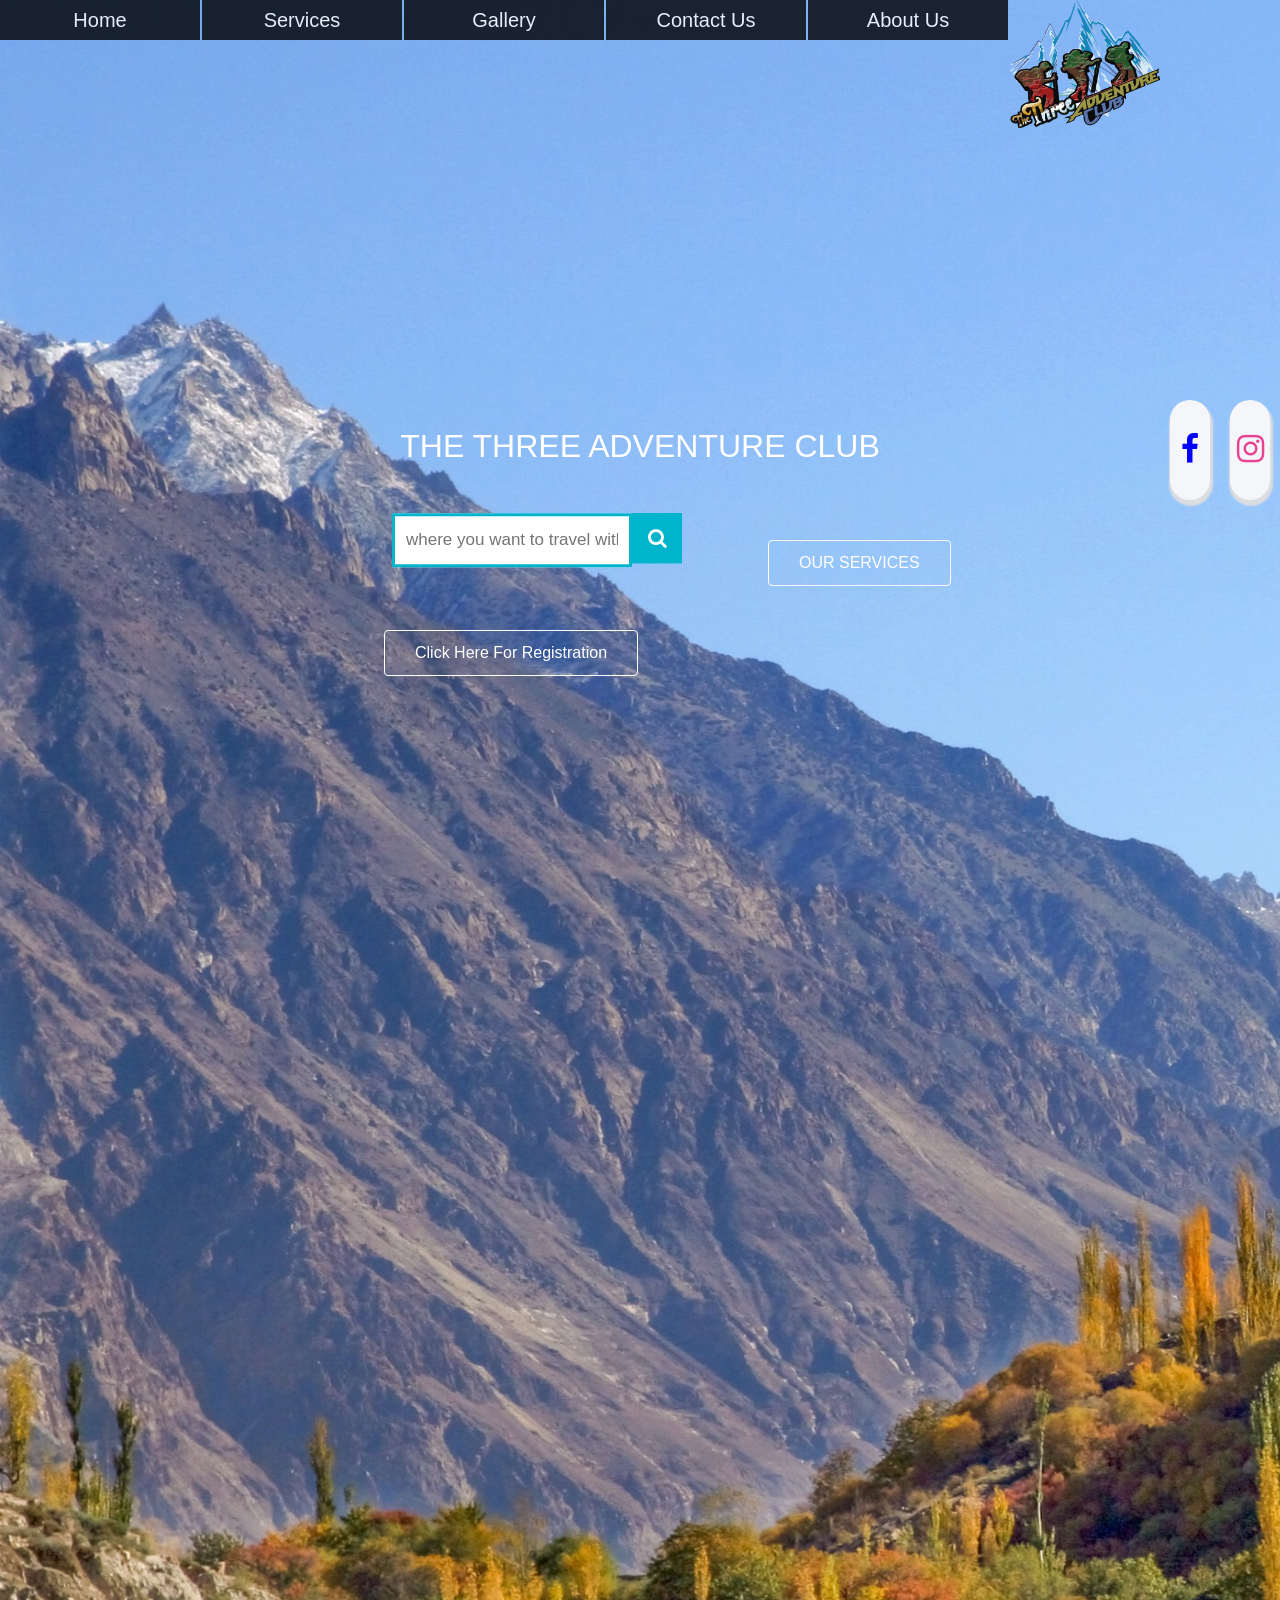
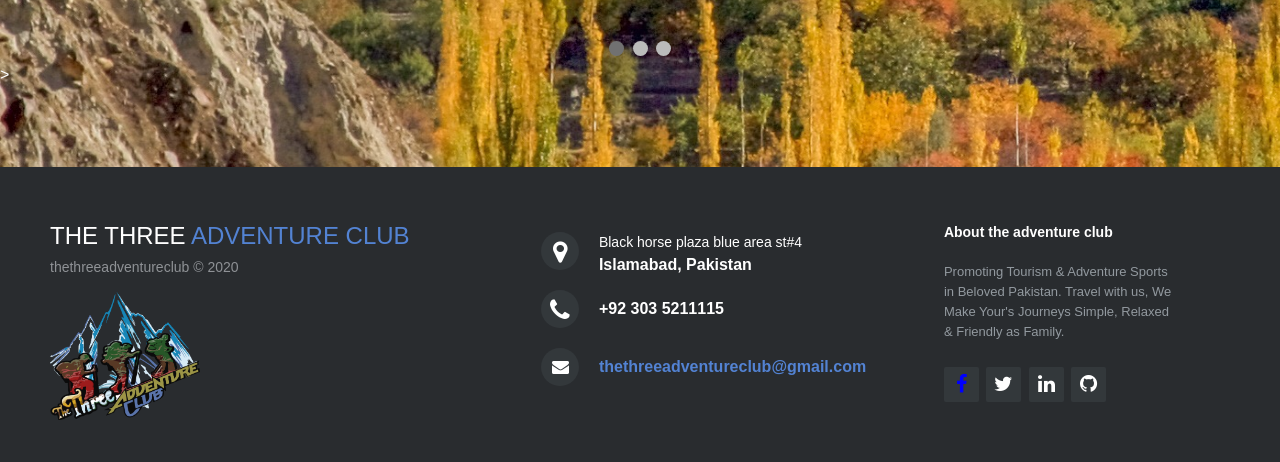
<file: index.html>
<!DOCTYPE HTML>
<html>

<head>
	<meta charset="utf-8">
<title>The Three Adventure club</title>
<link rel="stylesheet" type="text/css" href="style.css">
<link rel="stylesheet" type="text/css" href="https://stackpath.bootstrapcdn.com/font-awesome/4.7.0/css/font-awesome.min.css">
 <link rel="stylesheet" href="https://maxcdn.bootstrapcdn.com/bootstrap/4.4.1/css/bootstrap.min.css">
      <link rel="stylesheet" type="text/css" href="style.css">
       <script src="https://ajax.googleapis.com/ajax/libs/jquery/3.4.1/jquery.min.js"></script>
      <script src="https://cdnjs.cloudflare.com/ajax/libs/popper.js/1.16.0/umd/popper.min.js"></script>
    <script src="https://maxcdn.bootstrapcdn.com/bootstrap/4.4.1/js/bootstrap.min.js"></script>
</head>
<body>
	<header>
	<div class="menu" >
	<ul>
		<li> <a>Home</a></li>
<li><a>Services</a>
<ul>
	  <li> <a>Event Management</a></li>
	  <li> <a>Visit Pakistan</a></li>
	  <li> <a>Adventure Tours</a></li>
	  <li> <a>Hotel & Guest Houses</a></li>
	</ul>
</li>


<li><a>Gallery</a>
<ul>
	<li> <a>2018</a></li>
	<li> <a>2019</a></li>
	<li> <a>2020</a></li>
    </ul> 
</li>


<li><a>Contact Us</a>
	<ul>
		
		<li> <a href="https://web.facebook.com/thethreeadventureclub" target="
	_blank">FACEBOOK</a></li>

		<li> <a href="https://www.instagram.com/thethreeadventureclub/?hl=en" target="_blank">INSTAGRAM</a></li>
		<li> <a>WHATS APP</a></li>
		<li> <a href="https://goo.gl/maps/rg5ynKu9bQHPcJNv5">MAP DIRECTION</a></li>
	</ul>
 </li>
 <li><a href="about us.html">About Us</a></li>
  
	
</ul>
</div> 

		<div class="logo">
			<img src="the three club.png">
		</div>


	

		
</header>
<section>
	
<div class="title">
	<h3>THE THREE ADVENTURE CLUB</h3>	
</div>
<div class="button">
	<a href="our Services.html"  class="btn">OUR SERVICES
	</a>
</div>



<div class="wrap">
<div class="search">
	<input type="text" class="searchterm" name="" placeholder="where you want to travel with us?">
	<button type="submit" class="searchbtn">
		<i class="fa fa-search"></i>
	</button>
</div>
</div>
<div class="button2">
	<a href="insert1.html"  class="btn">Click Here For Registration
	</a>
</div>
<div class="socialcontact">
	<a href="https://web.facebook.com/thethreeadventureclub" target="
	_blank">
		<i class="fa fa-2x fa-facebook"> </i>
	</a>
	<a href="https://www.instagram.com/thethreeadventureclub/?hl=en" target="_blank">
		<i class="fa fa-2x fa-instagram">
		</i>
	</a>
</div>


	</section>
	<article>
		
		<div class="slideshow-container">

<div class="mySlides fade">
  <div class="numbertext">1 / 3</div>
  <img src="naran.jpg" style="width:10% height:10%">
 
</div>

<div class="mySlides fade">
  <div class="numbertext">2 / 3</div>
  <img src="kumrat.jpg" style="width:10% height:10%">
  
</div>

<div class="mySlides fade">
  <div class="numbertext">3 / 3</div>
  <img src="hunza.jpg" style="width:10% height:10%">
  
</div>


</div>
<br>

<div style="text-align:center">
  <span class="dot"></span> 
  <span class="dot"></span> 
  <span class="dot"></span> 
</div>
<div>
	<html>






<body>

	
</body>
</html>
</div>


<script>
var slideIndex = 0;
showSlides();

function showSlides() {
  var i;
  var slides = document.getElementsByClassName("mySlides");
  var dots = document.getElementsByClassName("dot");
  for (i = 0; i < slides.length; i++) {
    slides[i].style.display = "none";  
  }
  slideIndex++;
  if (slideIndex > slides.length) {slideIndex = 1}    
  for (i = 0; i < dots.length; i++) {
    dots[i].className = dots[i].className.replace(" active", "");
  }
  slides[slideIndex-1].style.display = "block";  
  dots[slideIndex-1].className += " active";
  setTimeout(showSlides, 2000); // Change image every 2 seconds
}


</script>    
	</article>>
	<footer>
		
		
		<footer class="footer-distributed">
 
		<div class="footer-left">
 
		<h4>THE THREE <span>ADVENTURE CLUB</span></h4>
 
		
 
		<p class="footer-company-name">thethreeadventureclub &copy; 2020</p>
		</div>
 
		<div class="footer-center">
 
		<div>
		<i class="fa fa-map-marker"></i>
		<p><span>Black horse plaza blue area st#4 </span> Islamabad, Pakistan</p>
		</div>
 
		<div>
		<i class="fa fa-phone"></i>
		<p>+92 303 5211115</p>
		</div>
 
		<div>
		<i class="fa fa-envelope"></i>
		<p><a href="mailto:support@company.com">thethreeadventureclub@gmail.com</a></p>
		</div>
 
		</div>
 
		<div class="footer-right">
 
		<p class="footer-club-about">
		<span>About the adventure club</span>
	Promoting Tourism & Adventure Sports in Beloved Pakistan. Travel with us, We Make Your's Journeys Simple, Relaxed & Friendly as Family.
		</p>
 
		<div class="footer-icons">
 
		<a href="#"><i class="fa fa-facebook"></i></a>
		<a href="#"><i class="fa fa-twitter"></i></a>
		<a href="#"><i class="fa fa-linkedin"></i></a>
		<a href="#"><i class="fa fa-github"></i></a>
 
		</div>

 
		</div>

		<div class="logo2">
			<img src="the three club2.png">
		</div>
 
		</footer>


</body>
</html>
</file>
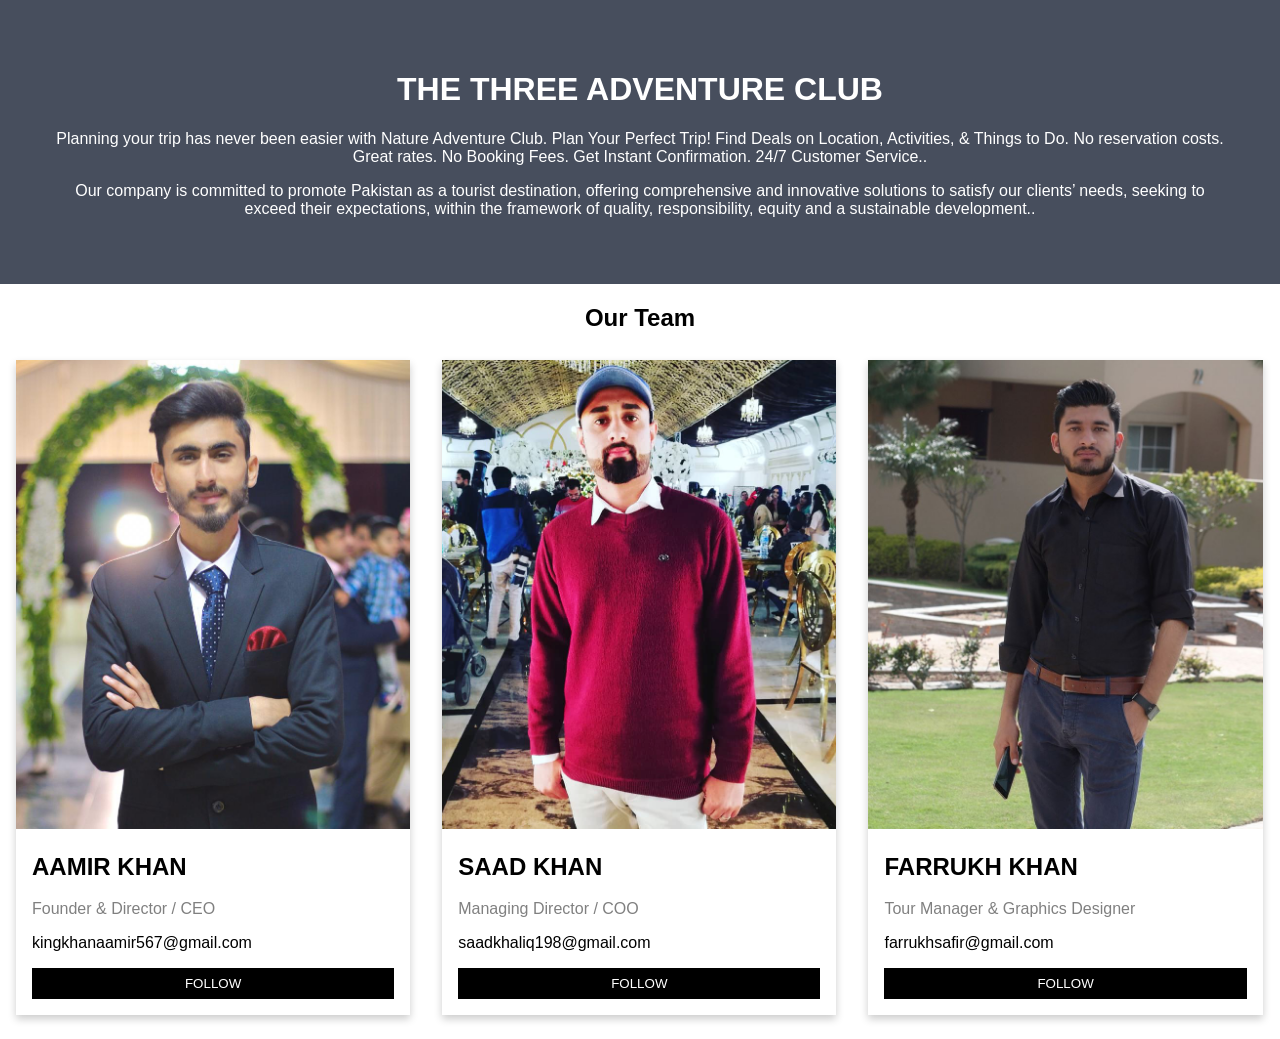
<file: About us.html>
<!DOCTYPE html>
<html>
<head>
<meta name="viewport" content="width=device-width, initial-scale=1">
<style>
body {
  font-family: Arial, Helvetica, sans-serif;
  margin: 0;
}

html {
  box-sizing: border-box;
}

*, *:before, *:after {
  box-sizing: inherit;
}

.column {
  float: left;
  width: 33.3%;
  margin-bottom: 16px;
  padding: 0 8px;
}

.card {
  box-shadow: 0 4px 8px 0 rgba(0, 0, 0, 0.2);
  margin: 8px;
}

.about-section {
  padding: 50px;
  text-align: center;
  background-color: #474e5d;
  color: white;
  }

.container {
  padding: 0 16px;
}

.container::after, .row::after {
  content: "";
  clear: both;
  display: table;
}

.title {
  color: grey;
}

.button {
  border: none;
  outline: 0;
  display: inline-block;
  padding: 8px;
  color: white;
  background-color: #000;
  text-align: center;
  cursor: pointer;
  width: 100%;
}

.button:hover {
  background-color: #555;
}

@media screen and (max-width: 650px) {
  .column {
    width: 100%;
    display: block;
  }
}
</style>
</head>
<body>

<div class="about-section">
  <h1>THE THREE ADVENTURE CLUB</h1>
  <p>Planning your trip has never been easier with Nature Adventure Club. Plan Your Perfect Trip! Find Deals on Location, Activities, & Things to Do. No reservation costs. Great rates. No Booking Fees. Get Instant Confirmation. 24/7 Customer Service..</p>
  <p>Our company is committed to promote Pakistan as a tourist destination, offering comprehensive and innovative solutions to satisfy our clients’ needs, seeking to exceed their expectations, within the framework of quality, responsibility, equity and a sustainable development..</p>
</div>

<h2 style="text-align:center">Our Team</h2>
<div class="row">
  <div class="column">
    <div class="card">
      <img src="amcard.jpg" alt="Jane" style="width:100%">
      <div class="container">
        <h2>AAMIR KHAN</h2>
        <p class="title">Founder & Director / CEO</p>
        
        <p>kingkhanaamir567@gmail.com</p>
        <p><a href="https://www.instagram.com/aamirkhan242/"></a>
          <button class="button">FOLLOW</button></p>
      </div>
    </div>
  </div>

  <div class="column">
    <div class="card">
      <img src="sdcard.jpg" alt="Mike" style="width:100%">
      <div class="container">
        <h2>SAAD KHAN</h2>
        <p class="title">Managing Director / COO</p>
        
        <p>saadkhaliq198@gmail.com</p>
        <p><a href="https://www.instagram.com/saadi.khan.529/"></a> 
          <button class="button">FOLLOW</button></p>
      </div>
    </div>
  </div>
  
  <div class="column">
    <div class="card">
      <img src="fkcard.jpg" alt="John" style="width:100%">
      <div class="container">
        <h2>FARRUKH KHAN</h2>
        <p class="title">Tour Manager & Graphics Designer</p>
        
        <p>farrukhsafir@gmail.com</p>
        <p><a href="https://www.instagram.com/farrukhk_khan" > 
          <button class="button"  >FOLLOW</button></p>
      </div>
    </div>
  </div>
</div>

</body>
</html>
</file>
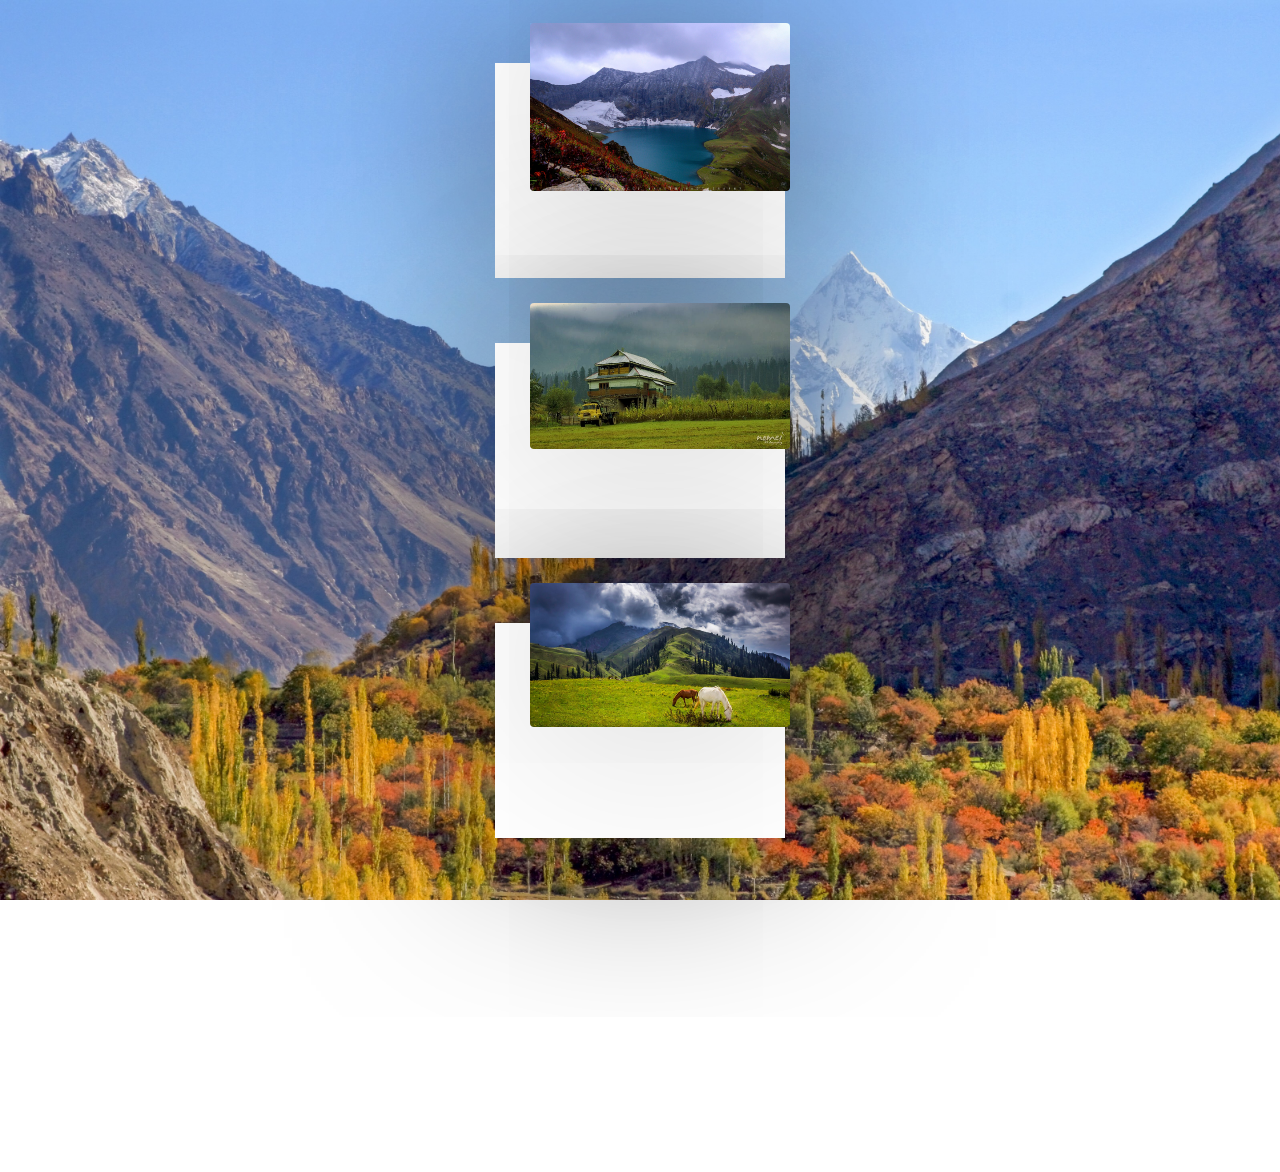
<file: our services.html>
<!DOCTYPE HTML>
<html>

<head>

	<style>
		@import url('https:fonts.googleapis.com/css2?family=poppins:wght@300;400;500;600;700;800;900&display=swap');
*
{margin: 0;
padding: 0;
font-family: 'Poppins', sans-serif;
}
body
{
display: flex;
justify-content: center;
align-items: center;
background:#16384c;
}
.container{
	height: 100vh;
	position: relative;
	width: 110px;
	display: flex;
	justify-content: center;
	align-items: center;
	flex-wrap: wrap;
	padding: 30px;
}
.container .card
{
	position: relative;
	max-width: 300px;
	height: 215px;
	background:#fff;
	margin: 30px 10x;
	padding: 20px 15px;
	display: flex;
	flex-direction: column;
	box-shadow: 0 5px 202px rgba(0,0,0,0.5);
	transition: 0.3s ease-in-out;

}
.container .card:hover
{
	height: 420px;
}
.container .card .imgbox 
{
	position: relative;
	width: 260px;
	height: 260px;
	top: -60px;
	left: 20px;
	z-index: 1;
	box-shadow: 0 5px 202px rgba(0,0,0,0.2);
}
.container .card .imgbox img
{
	max-width: 100%;
	border-radius:4px;


}
.container .card .content
{
	position: relative;
	margin-top: -140px;
	padding: 10px 15px;
	text-align: center;
	color: #111;
	visibility: hidden;
	opacity: 0;
	transition: 0.3s ease-in-out;

}
.container .card:hover .content
{
	visibility: visible;
	opacity: 1;
	margin-top: -40px;
	transition-delay: 0.3s; 
}
	</style>
	<meta name="viewport" content="width=device-width,initial-scale=1.0">
	<meta charset="utf-8">

	
<title>The Three Adventure club</title>
<link rel="stylesheet" type="text/css" href="style.css">
</head>

<body>
	<header>
	<div class="container">
		<div class="card">
			<div class="imgbox">
				<img src="ratti-gali-10.jpg">
			</div>
			<div class="content">
				<h2>Ratti Gali Lake – Princess of Kashmir</h2>
				<p> Ratti Gali lake is wonderfully beautiful and famous freezing lake in Neelum Valley of Azad Kashmir. The elevation of the lake is 12,130 feet (3,697 metres) above sea level. The water source of the lake is the streams which are flowing from the neighboring glaciers.</p>
				
			</div>

				
			</div>
			
			<div class="card">
			<div class="imgbox">
				<img src="arang-kel-16.jpg">
			</div>
			<div class="content">
				<h2>Arang Kel</h2>
				<p> Arang Kel is a village and tourist spot in the Neelam valley of Azad Kashmir, Pakistan. It is located on the hilltop above Kel at an altitude of 8,379 feet</p>
				
			</div>

				
			
		</div>
		<div class="card">
			<div class="imgbox">
				<img src="siri-paye.png">
			</div>
			<div class="content">
				<h2>Shogran Siri Paaye Meadows – Lush Green Valley</h2>
				<p> Shogran is a slope station arranged on a green level in the Kaghan Valley, northern Pakistan at a tallness of 7,749 feet or 2,362 meters above ocean level. It is a beautiful slope station with encompassing perspective on Makra Peak and Musa Ka Mussala. In winters it gets a normal snowfall of 3-4 feet. Furnished with all advanced life luxuries and lavish inns this spot is the most loved place of interest in summers and winters alike.</p>
				
			</div>

				
			
		</div>
		
	</div>
</header>
</body>
</html>
</file>
<file: style.css>
body{

  
  background:url(bkgr.jpg) no-repeat;
  background-size: cover;
  font-family: Arial;
  color: white;

}
header 
.menu ul {
  margin: 0px;
  padding: 0px;
  list-style: none;
  float: left;
 
}
.menu ul li{
  float: left;
  width: 200px;
  height: 40px;
  background-color: black;
  opacity: .8;
  line-height: 40px;
  text-align: center;
  font-size: 20px;
  margin-right: 2px;
}
.menu ul li a{
  text-decoration: none;
  color: white;
  display: block;
}
.menu ul li a:hover {
  background-color: green;
}
.menu ul li ul li{
  display: none;

}
.menu ul li:hover > ul li {
  display: block;
}

         
         
 
  .logo img{
    float: left;
    width: 150px;
    height: auto;
    max-width: 1200px;
    margin: auto;
  }

 
  .title{
    position: absolute;
    top: 50%;
    left: 50%;
    transform: translate(-50%,-50%);
  }
  .title h3{
    color: white;
    font-size: 32px;
  }
  .button {
    position: absolute;
    top: 60%;
    left: 60%;
  }
  .btn{
    border: 1px solid white;
    padding: 10px 30px;
    color: white;
    text-decoration: none;
    transition: 0.6s ease

  }
  .btn:hover{
    background-color: #fff;
color: #000;

  }
  .wrap{
    position:absolute;
    width:40;
    top:60%;
    left:40%;
    transform:translate(-50%,-50%);
  }
  .search
  {
    width: 100%;
    position: relative;
  }
  .searchterm
  {
  float:left;
  width:240px;
  border:3px solid #00b4cc;
  padding: 11px;
  font-size: 17px;
  outline: none;
  transition: 1s all;
  }
  .searchterm:focus{
  color:#00b4cc;
  border:3px solid #fff;
}
  .searchbtn
  {

    position: absolute;
    width: 50px;
    height: 50px;
    border:1px solid #00b4cc;
  background-color: #00b4cc;
  text-align:center;
  color: white;
  cursor: pointer;
  font-size:20px;

  }
  


 

  .socialcontact{
    height: 100vh;
    display: flex;
    justify-content: center;
    align-items: center;
  ;
  }

  .socialcontact a{
    height: 100px;
    width: 100px;
    background-color: #f5f6fa;
     margin: 10px;
    text-align: center;
    border-radius: 50px;
    line-height: 110px;
    box-shadow: 1px 4px 2px 2px #dcdde1;
}
.socialcontact a i {

transition: all 0.3s linear;
s
}

.socialcontact a:hover i{
  transform: scale(1.6);
}
.fa-instagram{
  color: #e84393;
}

.fa-facebook{
  color: blue;
}

* {box-sizing: border-box;}
body {font-family: Verdana, sans-serif;}
.mySlides {display: none;}
img {vertical-align: middle;}

/* Slideshow container */
.slideshow-container {
  max-width: 1850px;
  position: relative;
  margin: 100px;

}

/* Caption text */

/* Number text (1/3 etc) */
.numbertext {
  color: #f2f2f2;
  font-size: 12px;
  padding: 8px 12px;
  position: absolute;
  top: 0;
}

/* The dots/bullets/indicators */
.dot {
  height: 15px;
  width: 15px;
  margin: 0 2px;
  background-color: #bbb;
  border-radius: 50%;
  display: inline-block;
  transition: background-color 0.6s ease;
}

.active {
  background-color: #717171;
}

/* Fading animation */
.fade {
  -webkit-animation-name: fade;
  -webkit-animation-duration: 1.5s;
  animation-name: fade;
  animation-duration: 1.5s;
}

@-webkit-keyframes fade {
  from {opacity: .4} 
  to {opacity: 1}
}

@keyframes fade {
  from {opacity: .4} 
  to {opacity: 1}
}

/* On smaller screens, decrease text size */
@media only screen and (max-width: 300px) {
  .text {font-size: 11px}
}    

footer{
  position: relative;
  bottom: 0;
}
.footer-distributed{
  background-color: #292c2f;
  box-shadow: 0 1px 1px 0 rgba(0, 0, 0, 0.12);
  box-sizing: border-box;
  width: 100%;
  text-align: left;
  font: bold 16px sans-serif;
 
  padding: 55px 50px;
  margin-top: 80px;
}
 
.footer-distributed .footer-left,
.footer-distributed .footer-center,
.footer-distributed .footer-right{
  display: inline-block;
  vertical-align: top;
}
 
.footer-distributed .footer-left{
  width: 40%;
}
 
.footer-distributed h3{
  color:  #ffffff;
  font: normal 36px 'Cookie', cursive;
  margin: 0;
}
 
.footer-distributed h4 span{
  color:  #5383d3;
}
 
 
.footer-distributed .footer-links{
  color:  #ffffff;
  margin: 20px 0 12px;
  padding: 0;
}
 
.footer-distributed .footer-links a{
  display:inline-block;
  line-height: 1.8;
  text-decoration: none;
  color:  inherit;
}
 
.footer-distributed .footer-company-name{
  color:  #8f9296;
  font-size: 14px;
  font-weight: normal;
  margin: 0;
}
 
 
.footer-distributed .footer-center{
  width: 35%;
}
 
.footer-distributed .footer-center i{
  background-color:  #33383b;
  color: #ffffff;
  font-size: 25px;
  width: 38px;
  height: 38px;
  border-radius: 50%;
  text-align: center;
  line-height: 42px;
  margin: 10px 15px;
  vertical-align: middle;
}
 
.footer-distributed .footer-center i.fa-envelope{
  font-size: 17px;
  line-height: 38px;
}
 
.footer-distributed .footer-center p{
  display: inline-block;
  color: #ffffff;
  vertical-align: middle;
  margin:0;
}
 
.footer-distributed .footer-center p span{
  display:block;
  font-weight: normal;
  font-size:14px;
  line-height:2;
}
 
.footer-distributed .footer-center p a{
  color:  #5383d3;
  text-decoration: none;;
}
 
.footer-distributed .footer-right{
  width: 20%;
}
 
.footer-distributed .footer-club-about{
  line-height: 20px;
  color:  #92999f;
  font-size: 13px;
  font-weight: normal;
  margin: 0;
}
 
.footer-distributed .footer-club-about span{
  display: block;
  color:  #ffffff;
  font-size: 14px;
  font-weight: bold;
  margin-bottom: 20px;
}
 
.footer-distributed .footer-icons{
  margin-top: 25px;
}
 
.footer-distributed .footer-icons a{
  display: inline-block;
  width: 35px;
  height: 35px;
  cursor: pointer;
  background-color:  #33383b;
  border-radius: 2px;
 
  font-size: 20px;
  color: #ffffff;
  text-align: center;
  line-height: 35px;
 
  margin-right: 3px;
  margin-bottom: 5px;
}
 
 
@media (max-width: 880px) {
 
  .footer-distributed{
    font: bold 14px sans-serif;
  
  }
 
  .footer-distributed .footer-left,
  .footer-distributed .footer-center,
  .footer-distributed .footer-right{
    display: block;
    width: 100%;
    margin-bottom: 40px;
    text-align: center;
  }
 
  .footer-distributed .footer-center i{
    margin-left: 0;
  }
  .main {
    line-height: normal;
    font-size: auto;
  }
 
}
.logo2 img{
  position: absolute;
    float: left;
    width: 150px;
   
   margin-top: -115px;

  }

  .button2
  {
position: absolute;
    top: 70%;
    left: 30%;
  
  }
</file>
